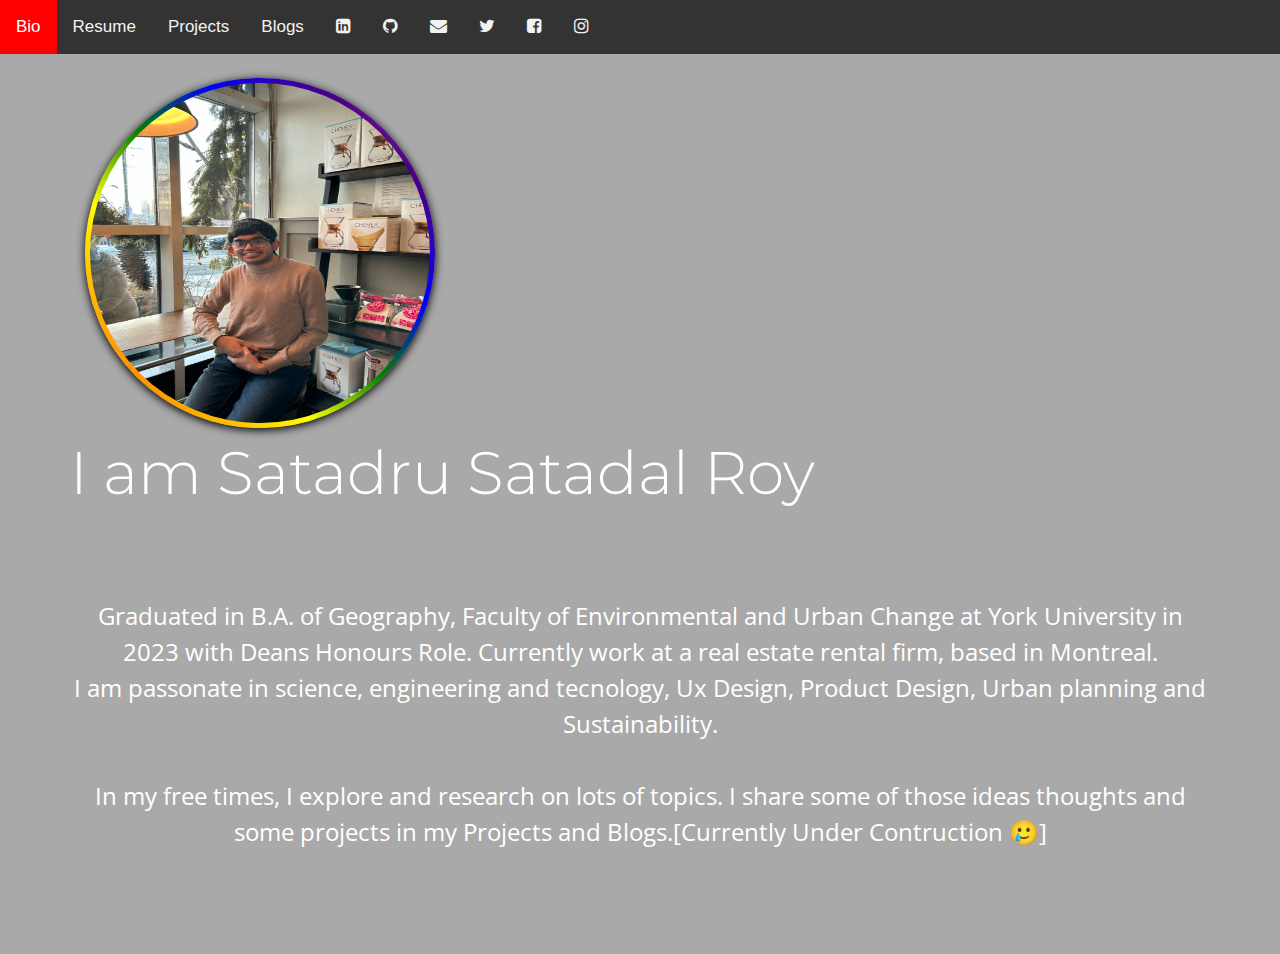
<file: index.html>
<!DOCTYPE html>
<html lang="en">
<head>
    <title> Satadru's Bio </title>
    <link rel="stylesheet" type="text/css" href="Home.css" title="style" />
    <script src="Home.js"></script>
    <!-- bootstrap imports -->
    <link rel="stylesheet" href="https://maxcdn.bootstrapcdn.com/bootstrap/4.0.0/css/bootstrap.min.css" integrity="sha384-Gn5384xqQ1aoWXA+058RXPxPg6fy4IWvTNh0E263XmFcJlSAwiGgFAW/dAiS6JXm" crossorigin="anonymous">
    <script src="https://code.jquery.com/jquery-3.2.1.slim.min.js" integrity="sha384-KJ3o2DKtIkvYIK3UENzmM7KCkRr/rE9/Qpg6aAZGJwFDMVNA/GpGFF93hXpG5KkN" crossorigin="anonymous"></script>
    <script src="https://cdnjs.cloudflare.com/ajax/libs/popper.js/1.12.9/umd/popper.min.js" integrity="sha384-ApNbgh9B+Y1QKtv3Rn7W3mgPxhU9K/ScQsAP7hUibX39j7fakFPskvXusvfa0b4Q" crossorigin="anonymous"></script>
    <script src="https://maxcdn.bootstrapcdn.com/bootstrap/4.0.0/js/bootstrap.min.js" integrity="sha384-JZR6Spejh4U02d8jOt6vLEHfe/JQGiRRSQQxSfFWpi1MquVdAyjUar5+76PVCmYl" crossorigin="anonymous"></script>
    <!-- font awesome icons -->
    <link href="https://stackpath.bootstrapcdn.com/font-awesome/4.7.0/css/font-awesome.min.css" rel="stylesheet" integrity="sha384-wvfXpqpZZVQGK6TAh5PVlGOfQNHSoD2xbE+QkPxCAFlNEevoEH3Sl0sibVcOQVnN" crossorigin="anonymous">
    <!-- font imports -->
    <link href="https://fonts.googleapis.com/css?family=Montserrat|Open+Sans" rel="stylesheet">
    <!-- links for particles -->
    <script type='text/javascript' src='js/jquery.particleground.js'></script>
    <script type='text/javascript' src='js/demo.js'></script>
    <link rel="stylesheet" href="https://cdnjs.cloudflare.com/ajax/libs/font-awesome/4.7.0/css/font-awesome.min.css">

</head>
<body style="background-color: rgb(169,169,169);">


    <!--Main Dropdown menu-->

    <div id="navbar">
        <a class="active" href="index.html">Bio</a>
        <a href="Resume.html">Resume</a>
        <a href="javascript:void(0)">Projects</a>
        <a href="javascript:void(0)">Blogs</a>
        <!--<a href="file:///Users/satadrusatadalroy/Desktop/Websitescodes/satadrusatadal.com/Project2.html#home">Projects</a>
        Will create dropdown button for those contacts below-->
        <a href="https://www.linkedin.com/in/satadalyu/">
            <span class="fa fa-linkedin-square" aria-hidden="true"> </span>
        </a>
        <a href="https://github.com/Satada7">
            <span class="fa fa-github" aria-hidden="true"> </span>
        </a>
        <a href="mailto:Satada7@my.yorku.ca">
            <span class="fa fa-envelope" aria-hidden="true"> </span>
        </a>
        <a href="https://twitter.com/RoySatadal7">
            <span class="fa fa-twitter" aria-hidden="true"> </span>
        </a>
        <a href="https://www.facebook.com/Satadalswiss">
            <span class="fa fa-facebook-square" aria-hidden="true"> </span>
        </a>
        <a href="https://www.instagram.com/satadruswiss/">
            <span class="fa fa-instagram" aria-hidden="true"> </span>
        </a>
     


    </div>

    <style>
        body {
            margin: 0;
            font-size: 28px;
            font-family: Arial, Helvetica, sans-serif;
        }

        .header {
            background-color: #f1f1f1;
            padding: 30px;
            text-align: center;
        }

        #navbar {
            overflow: hidden;
            background-color: #333;
        }

            #navbar a {
                float: left;
                display: block;
                color: #f2f2f2;
                text-align: center;
                padding: 14px 16px;
                text-decoration: none;
                font-size: 17px;
            }

                #navbar a:hover {
                    background-color: white;
                    color: black;
                }

                #navbar a.active {
                    background-color: Red;
                    color: white;
                }

        .content {
            padding: 16px;
        }

        .sticky {
            position: sticky;
            top: 0;
            width: 100%;
        }

            .sticky + .content {
                padding-top: 60px;
            }
    </style>




    <script>window.onscroll = function () { myFunction() };

        var navbar = document.getElementById("navbar");
        var sticky = navbar.offsetTop;

        function myFunction() {
            if (window.pageYOffset >= sticky) {
                navbar.classList.add("sticky")
            } else {
                navbar.classList.remove("sticky");
            }
        }</script>




    <!-- **** Drop Down Menu END **** -->
    <!-- particles -->
    <div class="particles" style="position:absolute; height:100vh; width:100%; z-index: -100; opacity: 0.6;"></div>

    <div class="container">

        <div class="mt-4">
            <img src="Profile.png" height="350" width="350" alt="Profilepic">
        </div>

        <div id="Para" class="row text-center text-white">
            <p style="font-size:60px;" class="montserrat-font font-weight-light"> I am Satadru Satadal Roy </p>
            <p style="font-size:24px;" class="open-sans-font my-5 py-3">
                Graduated in B.A. of Geography, Faculty of Environmental and Urban Change at York University in 2023 with Deans Honours Role. Currently work at a real estate rental firm, based in Montreal.
                <br />
                I am passonate in science, engineering and tecnology, Ux Design, Product Design, Urban planning and Sustainability.
                <br />
                <br />
                In my free times, I explore and research on lots of topics. I share some of those ideas thoughts and some projects in my Projects and Blogs.[Currently Under Contruction 🥲]
            </p>

        </div>

    </div>




    <!-- script to activate particles -->
    <script>$('.particles').particleground({
            dotColor: 'gold',
            lineColor: 'silver',
            particleRadius: 5
        });</script>


</body>


</html>
</file>
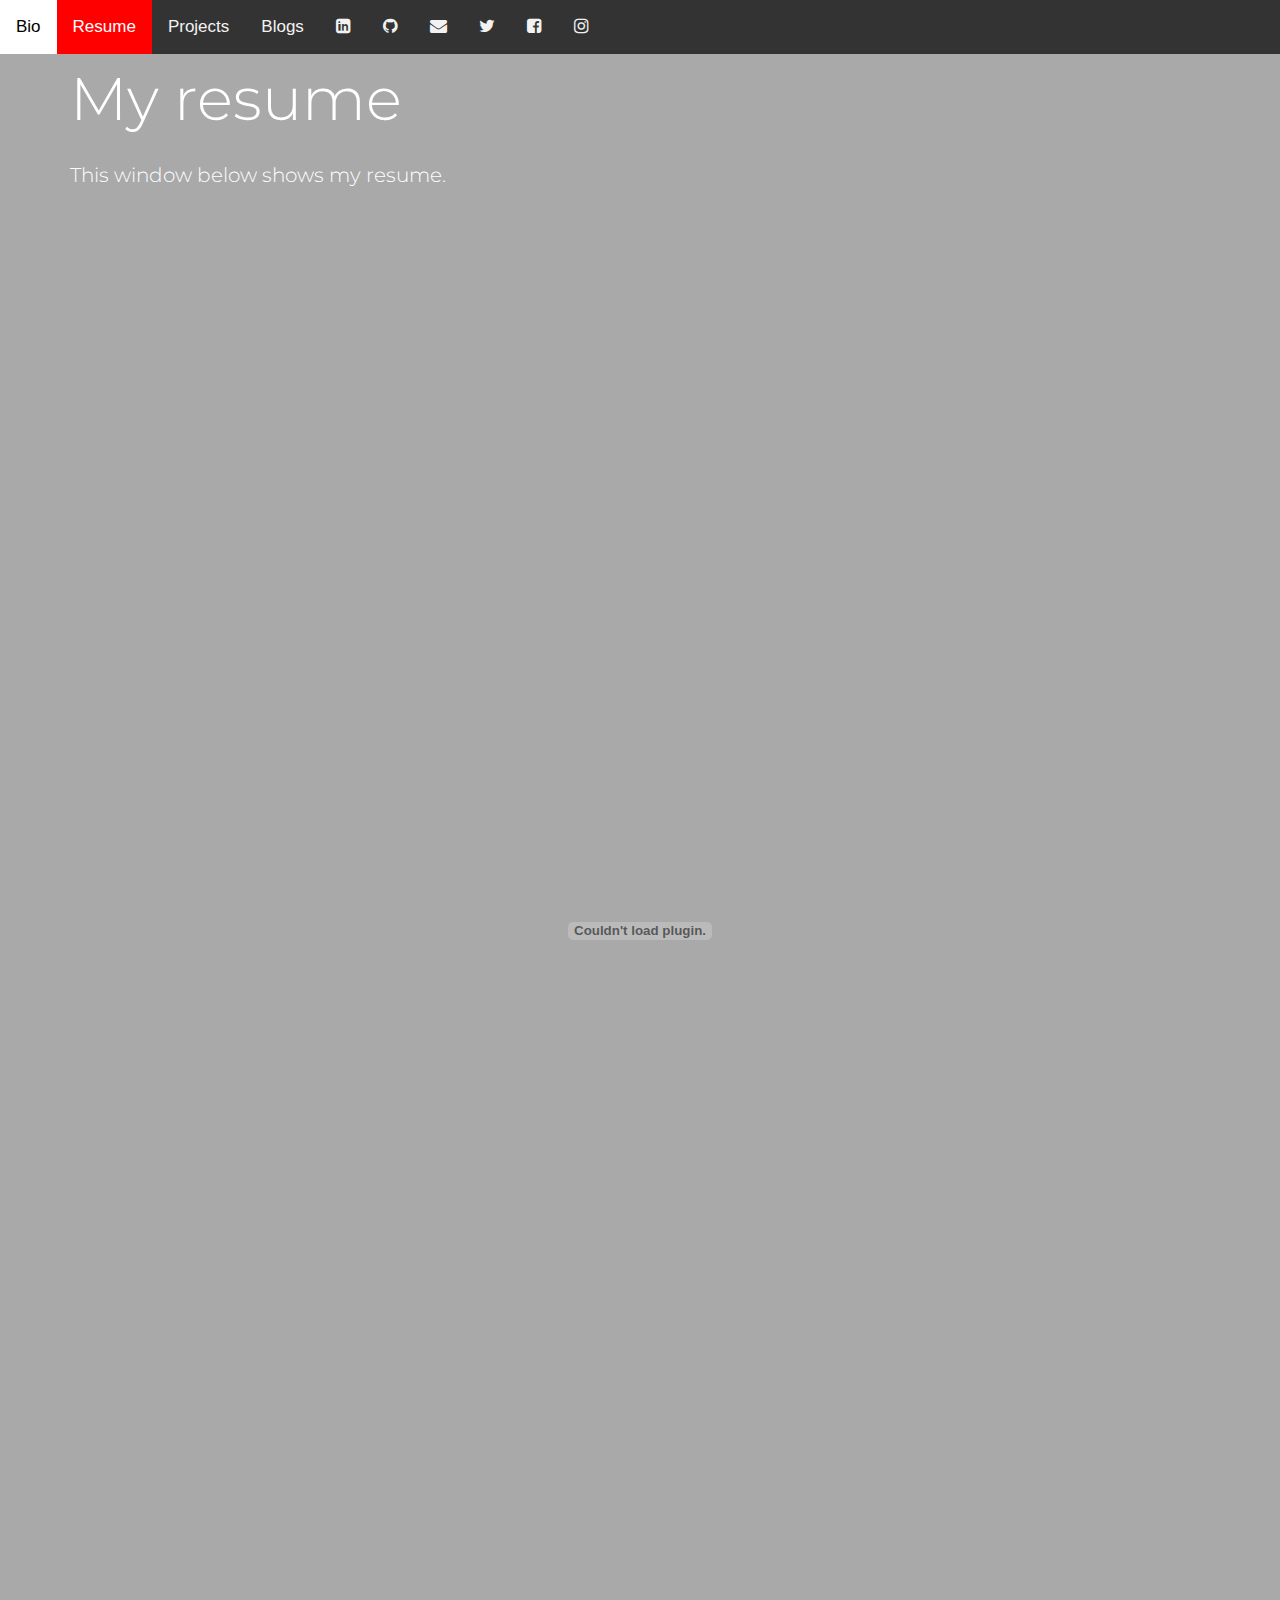
<file: Resume.html>
<!DOCTYPE html>
<html lang="en">
<head>
    <title> Satadru's Resume </title>
    <link rel="stylesheet" type="text/css" href="Home.css" title="style" />
    <script src="Home.js"></script>
    <!-- bootstrap imports -->
    <link rel="stylesheet" href="https://maxcdn.bootstrapcdn.com/bootstrap/4.0.0/css/bootstrap.min.css" integrity="sha384-Gn5384xqQ1aoWXA+058RXPxPg6fy4IWvTNh0E263XmFcJlSAwiGgFAW/dAiS6JXm" crossorigin="anonymous">
    <script src="https://code.jquery.com/jquery-3.2.1.slim.min.js" integrity="sha384-KJ3o2DKtIkvYIK3UENzmM7KCkRr/rE9/Qpg6aAZGJwFDMVNA/GpGFF93hXpG5KkN" crossorigin="anonymous"></script>
    <script src="https://cdnjs.cloudflare.com/ajax/libs/popper.js/1.12.9/umd/popper.min.js" integrity="sha384-ApNbgh9B+Y1QKtv3Rn7W3mgPxhU9K/ScQsAP7hUibX39j7fakFPskvXusvfa0b4Q" crossorigin="anonymous"></script>
    <script src="https://maxcdn.bootstrapcdn.com/bootstrap/4.0.0/js/bootstrap.min.js" integrity="sha384-JZR6Spejh4U02d8jOt6vLEHfe/JQGiRRSQQxSfFWpi1MquVdAyjUar5+76PVCmYl" crossorigin="anonymous"></script>
    <!-- font awesome icons -->
    <link href="https://stackpath.bootstrapcdn.com/font-awesome/4.7.0/css/font-awesome.min.css" rel="stylesheet" integrity="sha384-wvfXpqpZZVQGK6TAh5PVlGOfQNHSoD2xbE+QkPxCAFlNEevoEH3Sl0sibVcOQVnN" crossorigin="anonymous">
    <!-- font imports -->
    <link href="https://fonts.googleapis.com/css?family=Montserrat|Open+Sans" rel="stylesheet">
    <!-- links for particles -->
    <script type='text/javascript' src='js/jquery.particleground.js'></script>
    <script type='text/javascript' src='js/demo.js'></script>
    <link rel="stylesheet" href="https://cdnjs.cloudflare.com/ajax/libs/font-awesome/4.7.0/css/font-awesome.min.css">

</head>
<body style="background-color: rgb(169,169,169);">


    <!--Main Dropdown menu-->

    <div id="navbar">
        <a href="index.html">Bio</a>
        <a class="active" href="Resume.html">Resume</a>
        <a href="javascript:void(0)">Projects</a>
        <a href="javascript:void(0)">Blogs</a>
        <!--<a href="file:///Users/satadrusatadalroy/Desktop/Websitescodes/satadrusatadal.com/Project2.html#home">Projects</a>
        Will create dropdown button for those contacts below-->
        <a href="https://www.linkedin.com/in/satadalyu/">
            <span class="fa fa-linkedin-square" aria-hidden="true"> </span>
        </a>
        <a href="https://github.com/Satada7">
            <span class="fa fa-github" aria-hidden="true"> </span>
        </a>
        <a href="mailto:Satada7@my.yorku.ca">
            <span class="fa fa-envelope" aria-hidden="true"> </span>
        </a>
        <a href="https://twitter.com/RoySatadal7">
            <span class="fa fa-twitter" aria-hidden="true"> </span>
        </a>
        <a href="https://www.facebook.com/Satadalswiss">
            <span class="fa fa-facebook-square" aria-hidden="true"> </span>
        </a>
        <a href="https://www.instagram.com/satadruswiss/">
            <span class="fa fa-instagram" aria-hidden="true"> </span>
        </a>
        


    </div>

    <style>
        body {
            margin: 0;
            font-size: 28px;
            font-family: Arial, Helvetica, sans-serif;
        }

        .header {
            background-color: #f1f1f1;
            padding: 30px;
            text-align: center;
        }

        #navbar {
            overflow: hidden;
            background-color: #333;
        }

            #navbar a {
                float: left;
                display: block;
                color: #f2f2f2;
                text-align: center;
                padding: 14px 16px;
                text-decoration: none;
                font-size: 17px;
            }

                #navbar a:hover {
                    background-color: white;
                    color: black;
                }

                #navbar a.active {
                    background-color: Red;
                    color: white;
                }

        .content {
            padding: 16px;
        }

        .sticky {
            position: sticky;
            top: 0;
            width: 100%;
        }

            .sticky + .content {
                padding-top: 60px;
            }
    </style>




    <script>window.onscroll = function () { myFunction() };

        var navbar = document.getElementById("navbar");
        var sticky = navbar.offsetTop;

        function myFunction() {
            if (window.pageYOffset >= sticky) {
                navbar.classList.add("sticky")
            } else {
                navbar.classList.remove("sticky");
            }
        }</script>




    <!-- **** Drop Down Menu END **** -->
    <!-- particles -->
    <div class="particles" style="position:absolute; height:100vh; width:100%; z-index: -100; opacity: 0.6;"></div>

    <div class="container">


        <div id="Resume" class="row text-center text-white">
            <div id="white">
                <p style="font-size:60px;" class="montserrat-font font-weight-light"> My resume </p>
            </div>
        </div>

        <div id="resume1" class="row text-center text-white">
            <p style="font-size:20px;" class="montserrat-font font-weight-light"> This window below shows my resume. </p>
            <!--<iframe scrolling="no" frameborder="0" style="height: 900px; width: 1000px" align="middle" src="https://app.powerbi.com/view?r=eyJrIjoiZTlkMWY1NTMtYTM1Mi00YmZmLWE4ZjQtZmE0M2EyMjgzMDNjIiwidCI6ImMxM2M0MmQ1LTlhNTAtNDY3YS05Yjc3LWI1MjkyYzgxZjM1NSIsImMiOjF9"> </iframe>-->

            <embed src="Resume.pdf" type="application/pdf" width="100%" height="1450" />


        </div>

    </div>


    <!-- script to activate particles -->
    <script>$('.particles').particleground({
            dotColor: 'gold',
            lineColor: 'silver',
            particleRadius: 5
        });</script>


</body>


</html>
</file>
<file: Home.css>
.montserrat-font{
  font-family: 'Montserrat', sans-serif;
}
.open-sans-font{
  font-family: 'Open Sans', sans-serif;
}



/* ---------------------*/
/* Project1*/
#gold {
    color: #ffbf00;
}


/* ---------Dropdown Navigation------------ */

.navbar {
    overflow: hidden;
    background-color: #333;
}

    .navbar a {
        float: left;
        font-size: 16px;
        color: white;
        text-align: center;
        padding: 14px 16px;
        text-decoration: none;
    }

.dropdown {
    float: left;
    overflow: hidden;
}

    .dropdown .dropbtn {
        font-size: 16px;
        border: none;
        outline: none;
        color: white;
        padding: 14px 16px;
        background-color: inherit;
        font-family: inherit;
        margin: 0;
    }

    .navbar a:hover, .dropdown:hover .dropbtn {
        background-color: red;
    }

.dropdown-content {
    display: none;
    position: absolute;
    background-color: #f9f9f9;
    min-width: 160px;
    box-shadow: 0px 8px 16px 0px rgba(0,0,0,0.2);
    z-index: 1;
}

    .dropdown-content a {
        float: none;
        color: black;
        padding: 12px 16px;
        text-decoration: none;
        display: block;
        text-align: left;
    }

        .dropdown-content a:hover {
            background-color: #ddd;
        }

.dropdown:hover .dropdown-content {
    display: block;
}
.sticky {
    position: fixed;
    top: 0;
    width: 100%;
}

    /* Add some top padding to the page content to prevent sudden quick movement (as the navigation bar gets a new position at the top of the page (position:fixed and top:0) */
    .sticky + .content {
        padding-top: 60px;
    }

/* Show the dropdown menu on hover */

/**/

/* --------------------- */

/* --------------------- */

#para{
align-content: center
}
#Reward{
  color: #ffbf00;
}
#BD{
  color: green;
  font-weight: bold;
}
#BDR{
  color: red;
  font-weight: bold;
}
#YU{
  color: red;
  font-weight: bold;
}
#CA{
  color: red;
  font-weight: bold;
}

img{
  padding: 5px;
  border-radius: 1000px;
  background: linear-gradient(45deg, #ff0000, #ffa500, #ffff00, #008000, #0000ff, #4b0082, #ee82ee);
  box-shadow: 0 2px 5px 0 rgba(0, 0, 0, 0.1), 0 2px 10px 0 rgba(0, 0, 0, 6);
}
#social{
  margin: 0;
  padding: 0;
  display: flex;
  align-items: center;
  justify-content: center;
}
</file>
